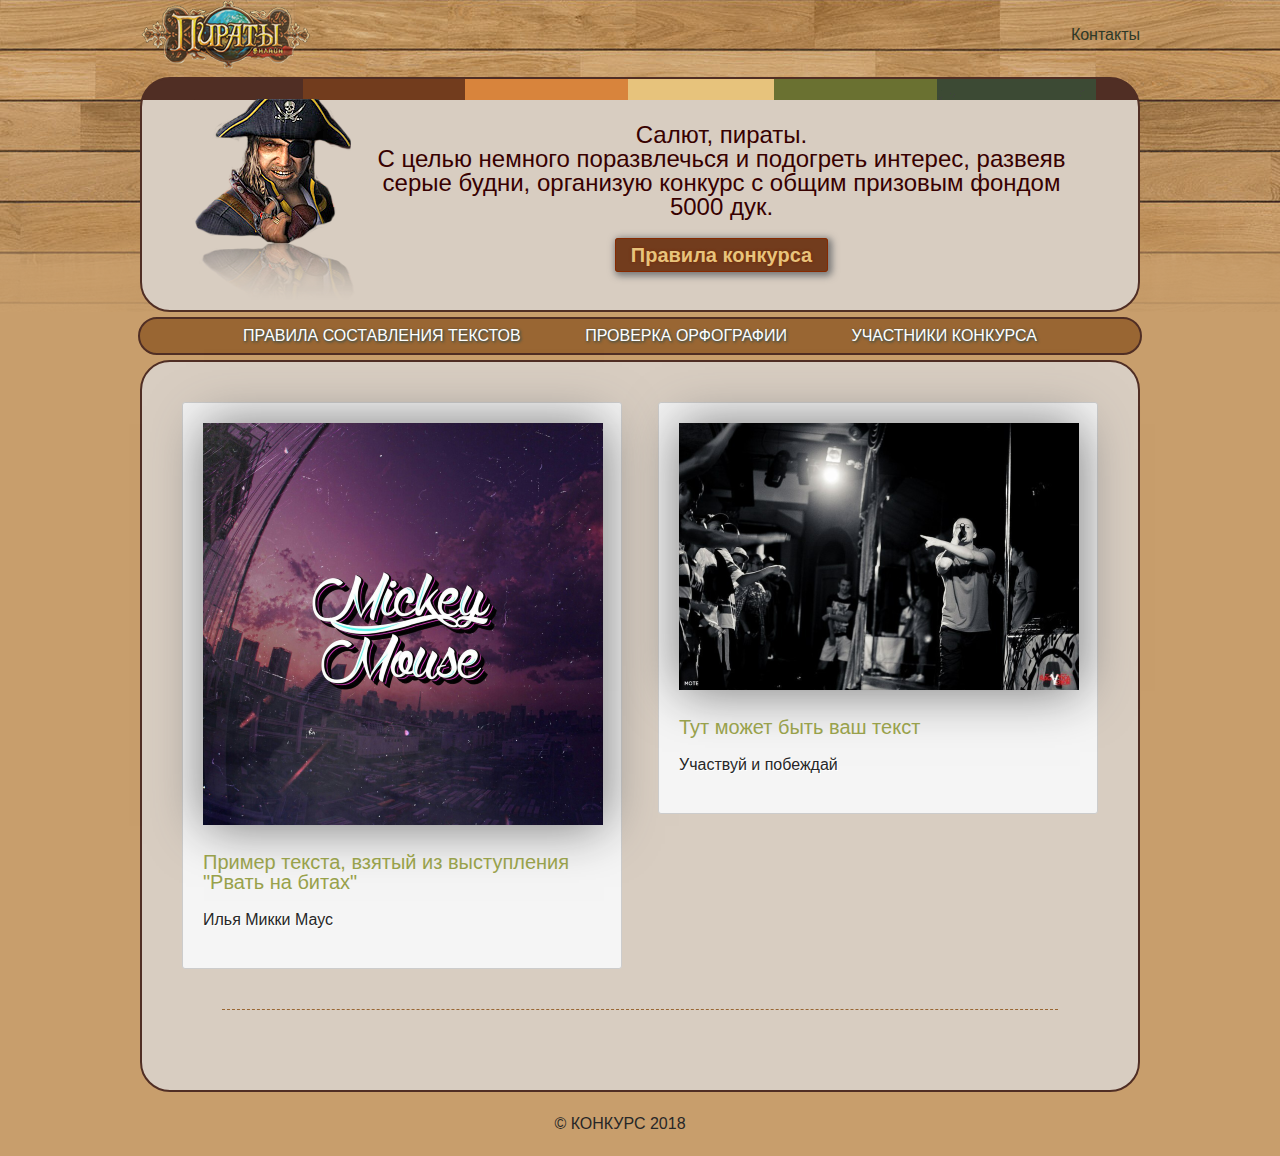
<file: index.html>
<!doctype html>
<html>
	<head>
		<TITLE> Сайт конкурса </TITLE>
		<meta charset="utf-8">
		<link rel="shortcut icon" type="image/x-icon" href="images\logo1.png">
		<link rel="stylesheet" type="text/css" href="style.css" media="all">
	</head>
<body>
	<div class="header">
		<div class="mid">			
			<header>
				<div class="topmenu">
					<aside>											
						<a href="Contact.html">Контакты</a>

					</aside>
				</div>
				<img src="images\pir.png" alt="Ёхо хо и бутылка рому" title="">
				<div class="afisha">
					<img src="images\hel.png" alt="Логотип сайта" title="Ёхо хо и бутылка рому">
					<h3>Салют, пираты.<br>С целью немного поразвлечься и подогреть интерес, развеяв серые будни, организую конкурс с общим призовым фондом 5000 дук.</h3>
					<p><a href="rule.html">Правила конкурса</a></p>
					<div class="afisha1"></div>
					
					<div class="clear"></div>
				</div>
			</header>
		</div>
	</div>
	<div class="menu">
		<div class="mid">
			<nav>
				<ul>
					<li>
						<a href="https://www.stihi.ru/2009/05/23/2200" target="_blank">Правила составления текстов</a>
					</li>
					<li>
						<a href="http://online.orfo.ru/" target="_blank">Проверка орфографии</a>
					</li>
					<li>
						<a href="#">Участники конкурса</a>
					</li>
				</ul>
			</nav>
		</div>
	</div>
	<div class="content">
		<div class="mid">
			<div class="fon">
				<div class="block">
					<a href="text.html">
					<div class="anons">
						<section>
							<img src="images/im1.png" alt="Анимация в CSS3">
							<h3>Пример текста, взятый из выступления "Рвать на битах"</h3>
							<p>Илья Микки Маус</p>
						</section>
					</div>
					</a>
				</div>

				<div class="block">
					<a href="#">
					<div class="anons">
						<section>
							<img src="images/im2.png" alt="Адаптивный дизайн">
							<h3>Тут может быть ваш текст</h3>
							<p>Участвуй и побеждай</p>
						</section>
					</div>
					</a>
				</div>

				<div class="clear"></div>
				<hr class="Line">			
				
			</div>
		</div>
	</div>
	<div class="footer">
		<div class="mid">
			<span>&copy; Конкурс 2018 </span></span> <span>
		</div>
	</div>
</body>
</html>
</file>
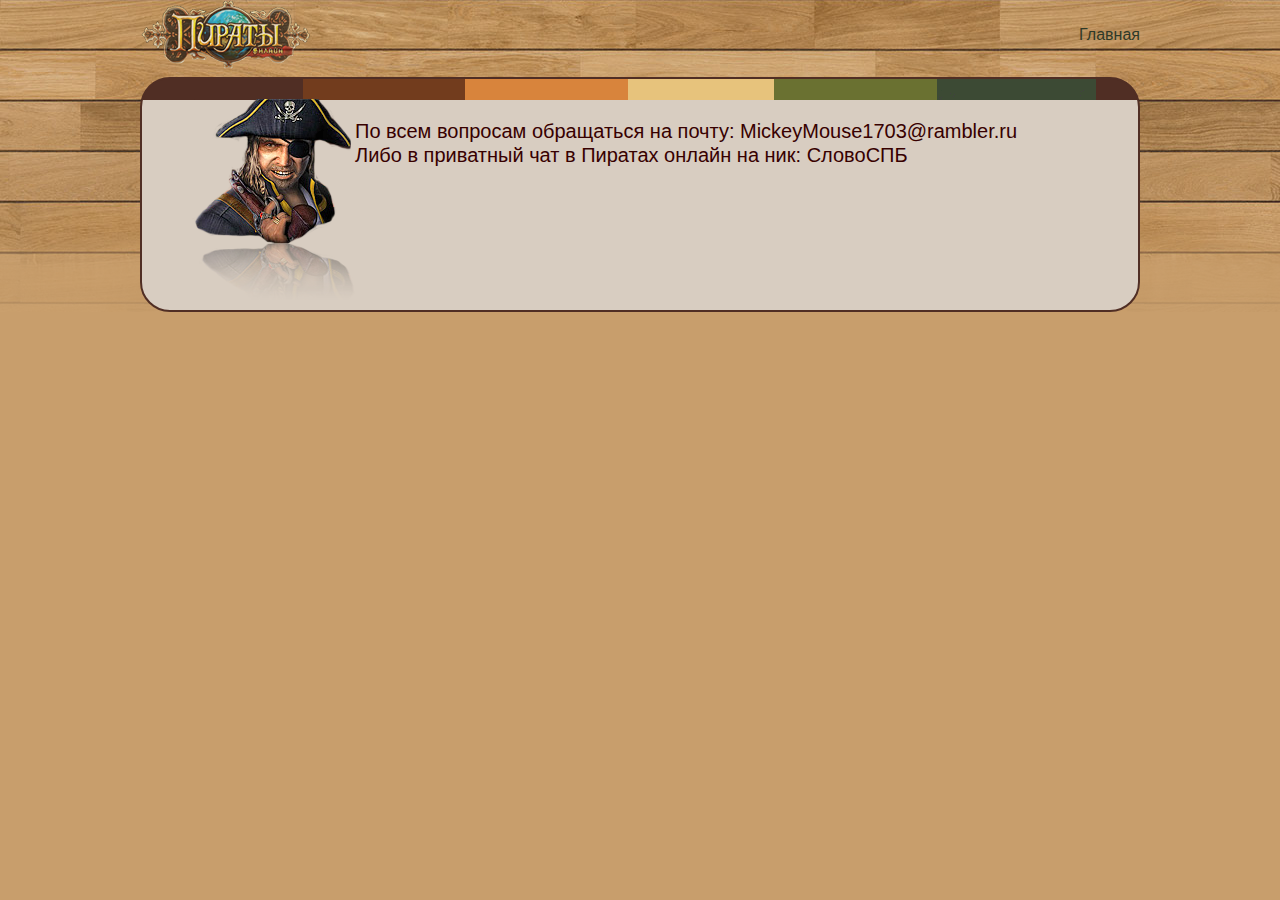
<file: Contact.html>
<!doctype html>
<html>
	<head>
		<TITLE> Сайт конкурса </TITLE>
		<meta charset="utf-8">
		<link rel="shortcut icon" type="image/x-icon" href="images\logo1.png">
		<link rel="stylesheet" type="text/css" href="style.css" media="all">
	</head>
<body>
	<div class="header">
		<div class="mid">			
			<header>
				<div class="topmenu">
					<aside>
						<a href="index.html">Главная</a>
					</aside>
				</div>
				<img src="images\pir.png" alt="Логотип сайта" title="">
				<div class="afisha2">
					<img src="images\hel.png" alt="Логотип сайта" title="На абордаж!">
					<h3>По всем вопросам обращаться на почту: MickeyMouse1703@rambler.ru<br>
						Либо в приватный чат в Пиратах онлайн на ник: СловоСПБ</h3>					
					<div class="afisha1"></div>
					
					<div class="clear"></div>
				</div>
			</header>
		</div>
	</div>	
	
</body>
</html>
</file>
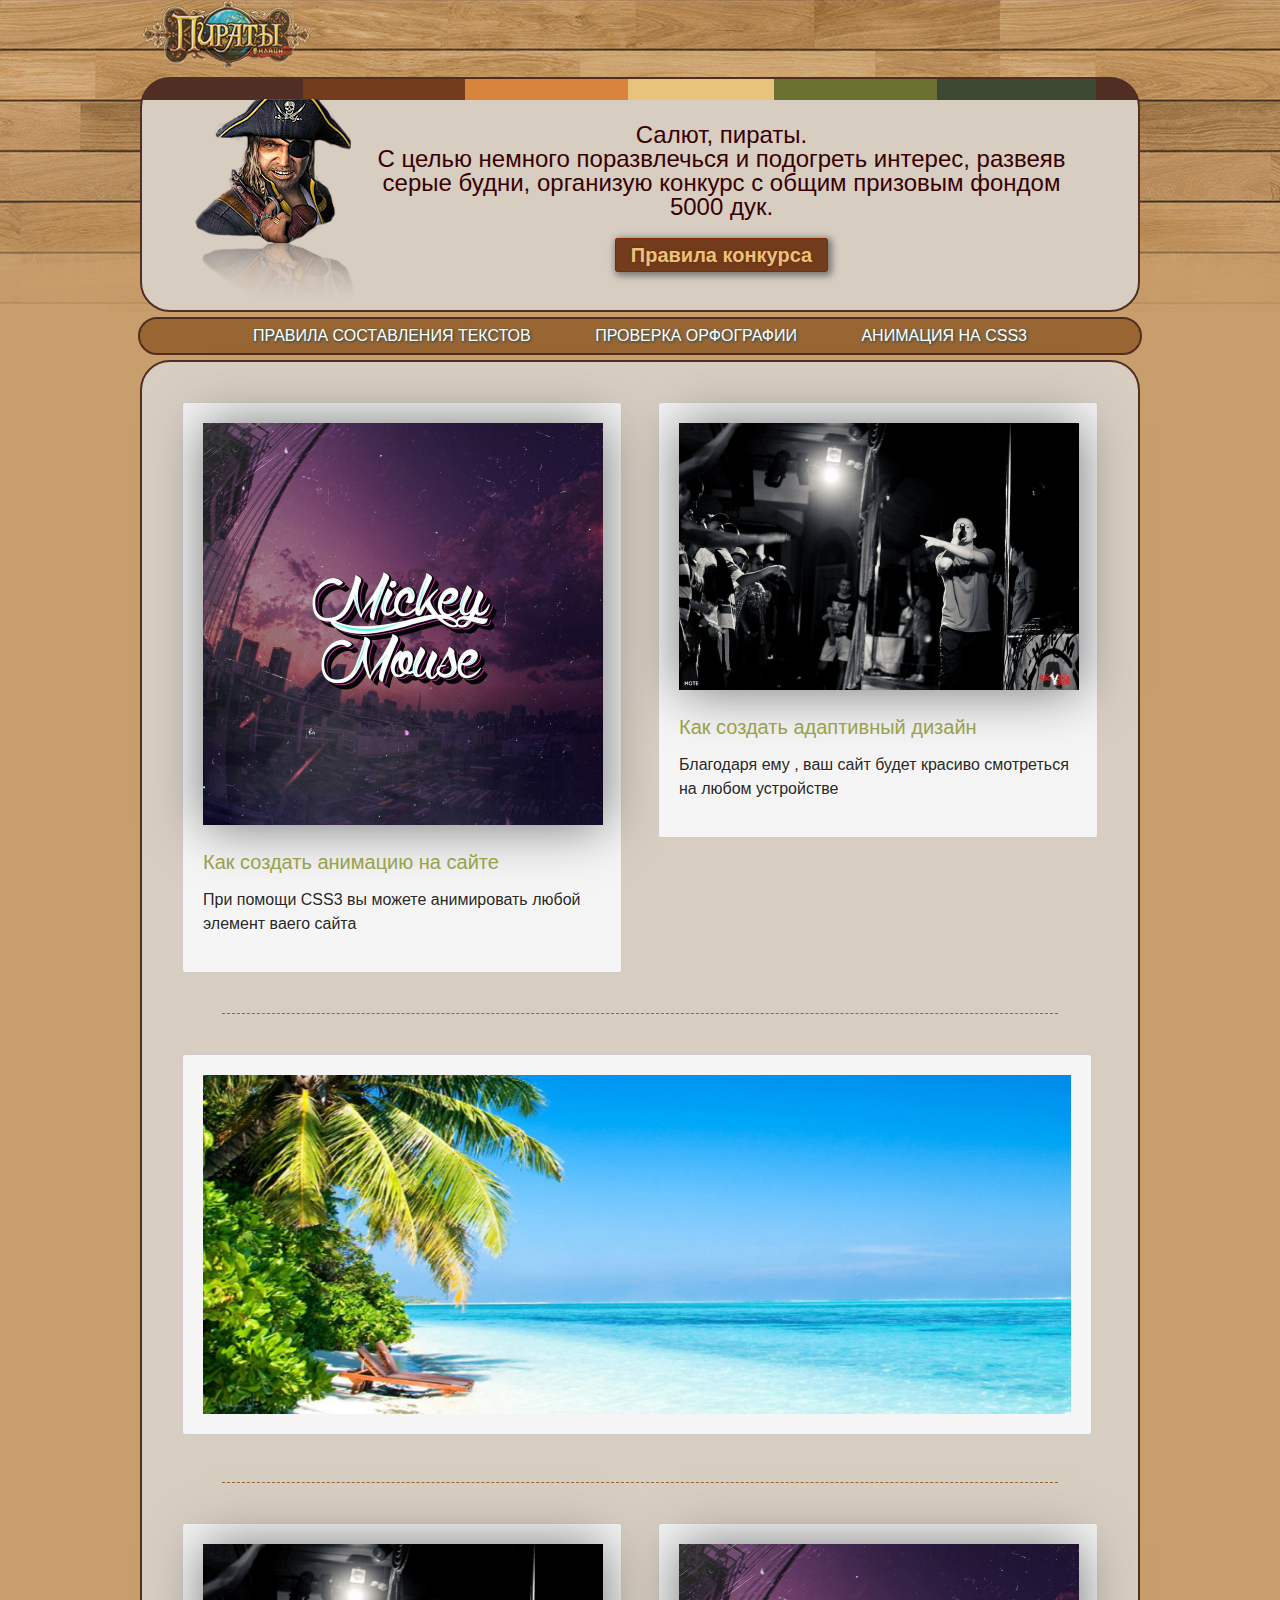
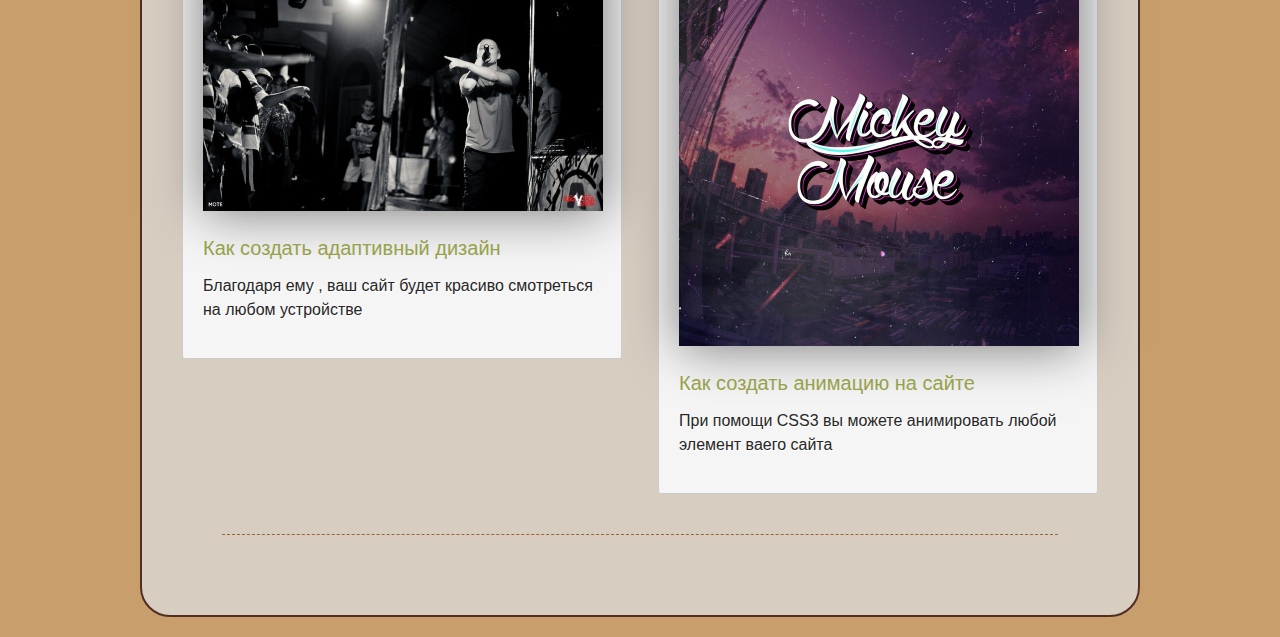
<file: index — копия.html>
<!doctype html>
<html>
	<head>
		<TITLE> Сайт конкурса </TITLE>
		<meta charset="utf-8">
		<link rel="shortcut icon" type="image/x-icon" href="images\ImQuiz~1.ico">
		<link rel="stylesheet" type="text/css" href="style.css" media="all">
	</head>
<body>
	<div class="header">
		<div class="mid">			
			<header>
				<div class="topmenu">
					<aside>											
						

					</aside>
				</div>
				<img src="images\pir.png" alt="Логотип сайта" title="Логотип сайта">
				<div class="afisha">
					<img src="images\hel.png" alt="Логотип сайта" title="Логотип сайта">
					<h3>Салют, пираты.<br>С целью немного поразвлечься и подогреть интерес, развеяв серые будни, организую конкурс с общим призовым фондом 5000 дук.</h3>
					<p><a href="rule.html">Правила конкурса</a></p>
					<div class="afisha1"></div>
					
					<div class="clear"></div>
				</div>
			</header>
		</div>
	</div>
	<div class="menu">
		<div class="mid">
			<nav>
				<ul>
					<li>
						<a href="http://www.elitarium.ru/pravila_sostavlenija_tekstov/" target="_blank">Правила составления текстов</a>
					</li>
					<li>
						<a href="http://online.orfo.ru/" target="_blank">Проверка орфографии</a>
					</li>
					<li>
						<a href="#">Анимация на CSS3</a>
					</li>
				</ul>
			</nav>
		</div>
	</div>
	<div class="content">
		<div class="mid">
			<div class="fon">
				<div class="block">
					<a href="#">
					<div class="anons">
						<section>
							<img src="images/im1.png" alt="Анимация в CSS3">
							<h3>Как создать анимацию на сайте</h3>
							<p>При помощи CSS3 вы можете анимировать любой элемент ваего сайта</p>
						</section>
					</div>
					</a>
				</div>

				<div class="block">
					<a href="#">
					<div class="anons">
						<section>
							<img src="images/im2.png" alt="Адаптивный дизайн">
							<h3>Как создать адаптивный дизайн</h3>
							<p>Благодаря ему , ваш сайт будет красиво смотреться на любом устройстве</p>
						</section>
					</div>
					</a>
				</div>

				<div class="clear"></div>
				<hr class="Line">
				<div class="rek">
					<a href="https://vk.com/im?sel=36116361">
						<img src="images/im3.png" alt="Верстаем на 5 с +">
					</a>
					
				</div>
				<hr class="Line">
				<div class="clear"></div>
				<div class="block">
					<a href="#">
					<div class="anons">
						<section>
							<img src="images/im1.png" alt="Анимация в CSS3">
							<h3>Как создать анимацию на сайте</h3>
							<p>При помощи CSS3 вы можете анимировать любой элемент ваего сайта</p>
						</section>
					</div>
					</a>
				</div>
				
				<div class="block">
					<a href="#">
					<div class="anons">
						<section>
							<img src="images/im2.png" alt="Адаптивный дизайн">
							<h3>Как создать адаптивный дизайн</h3>
							<p>Благодаря ему , ваш сайт будет красиво смотреться на любом устройстве</p>
						</section>
					</div>

					</a>
				</div>
				<div class="clear"></div>
				<hr class="Line">
	
			</div>
		</div>
	</div>
	<div class="footer">
		<div class="mid"></div>
	</div>
</body>
</html>
</file>
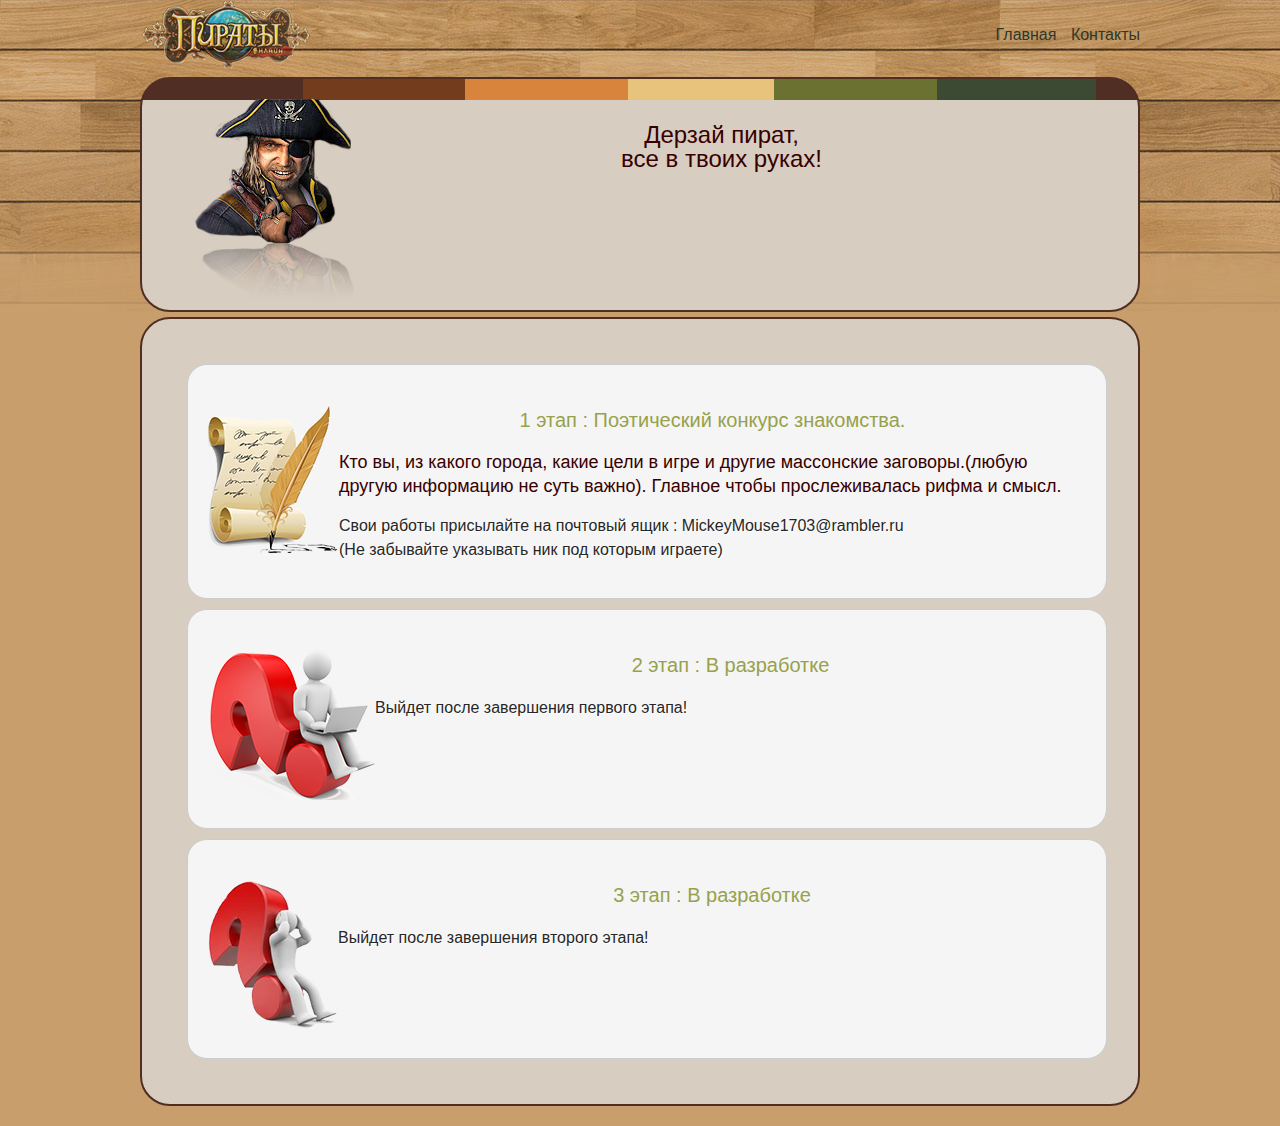
<file: rule.html>
<!doctype html>
<html>
	<head>
		<TITLE> Сайт конкурса </TITLE>
		<meta charset="utf-8">
		<link rel="shortcut icon" type="image/x-icon" href="images\logo1.png">
		<link rel="stylesheet" type="text/css" href="style.css" media="all">
	</head>
<body>
	<div class="header">
		<div class="mid">			
			<header>
				<div class="topmenu">
					<aside>
						<a href="index.html">Главная</a>
						<a href="Contact.html">Контакты</a>
					</aside>
				</div>
				<img src="images\pir.png" alt="Логотип сайта" title="">
				<div class="afisha">
					<img src="images\hel.png" alt="Логотип сайта" title="На абордаж!">
					<h3>Дерзай пират, <br>все в твоих руках!</h3>					
					<div class="afisha1"></div>
					
					<div class="clear"></div>
				</div>
			</header>
		</div>
	</div>
	<div class="content">
		<div class="mid">
			<div class="fon1">	
				
				<div class="block1">
					
					<div class="anons1">
						<section>
							<img src="images\pero.png" alt="Первый этап">
							<h3>1 этап : Поэтический конкурс знакомства.</h3>
							<h2>Кто вы, из какого города, какие цели в игре и другие массонские заговоры.(любую другую информацию не суть важно). 
							   Главное чтобы прослеживалась рифма и смысл. 
							   </h2>
							<p> Свои работы присылайте на почтовый ящик : MickeyMouse1703@rambler.ru
							   <br>                                  (Не забывайте указывать ник под которым играете)</p>
						</section>
					</div>					
				</div>

				<div class="block1">
					
					<div class="anons1">
						<section>
							<img src="images\vopros2.png" alt="Второй этап">
							<h3>2 этап : В разработке </h3>
							<h2>  							   </h2>
							<p> Выйдет после завершения первого этапа! <br><br><br><br> 	 </p>
						</section>
					</div>					
				</div>

				<div class="block1">
					
					<div class="anons1">
						<section>
							<img src="images\vopros1.png" alt="Третий этап">
							<h3>3 этап : В разработке</h3>
							<h2>  						   </h2>
							<p> Выйдет после завершения второго этапа! <br><br><br> <br>	 </p>
						</section>
					</div>					
				</div>
				<div class="clear"></div>
			</div>
		</div>
	</div>
	<div class="footer">
		<div class="mid"></div>
	</div>
</body>
</html>
</file>
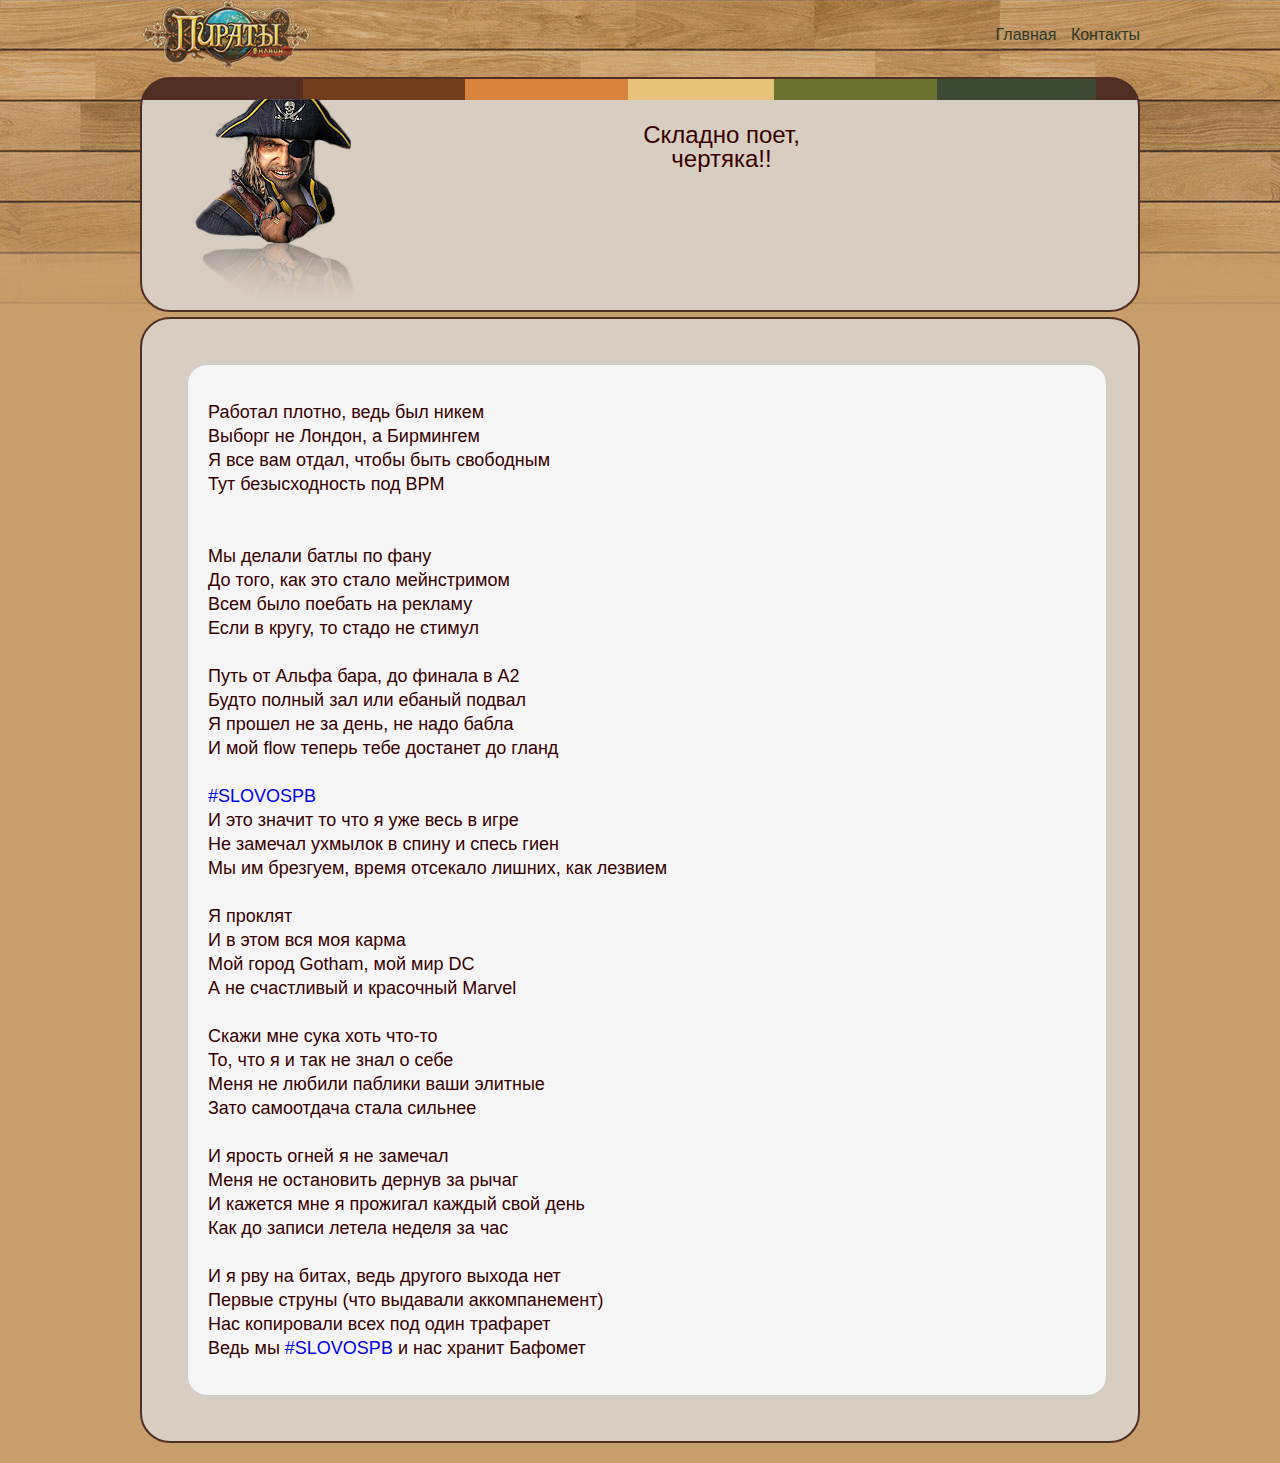
<file: text.html>
<!doctype html>
<html>
	<head>
		<TITLE> Сайт конкурса </TITLE>
		<meta charset="utf-8">
		<link rel="shortcut icon" type="image/x-icon" href="images\logo1.png">
		<link rel="stylesheet" type="text/css" href="style.css" media="all">
	</head>
<body>
	<div class="header">
		<div class="mid">			
			<header>
				<div class="topmenu">
					<aside>
						<a href="index.html">Главная</a>
						<a href="Contact.html">Контакты</a>
					</aside>
				</div>
				<img src="images\pir.png" alt="Логотип сайта" title="">
				<div class="afisha">
					<img src="images\hel.png" alt="Логотип сайта" title="На абордаж!">
					<h3>Складно поет, <br>чертяка!!</h3>					
					<div class="afisha1"></div>
					
					<div class="clear"></div>
				</div>
			</header>
		</div>
	</div>
	<div class="content">
		<div class="mid">
			<div class="fon1">	
				
				<div class="block1">
					
					<div class="anons1">
						<section>
							<!img src="images/pero.png" alt="Первый этап">
							<h2>
							   
							 Работал плотно, ведь был никем<br> 
								Выборг не Лондон, а Бирмингем <br>
								Я все вам отдал, чтобы быть свободным <br>
								Тут безысходность под BPM <br><br>
								<br>
								Мы делали батлы по фану <br>
								До того, как это стало мейнстримом <br>
								Всем было поебать на рекламу <br>
								Если в кругу, то стадо не стимул <br><br>

								Путь от Альфа бара, до финала в А2 <br>
								Будто полный зал или ебаный подвал <br>
								Я прошел не за день, не надо бабла <br>
								И мой flow теперь тебе достанет до гланд <br><br>

								<a href="http://ru.battleraprus.wikia.com/wiki/SLOVOSPB" target="_blank">#SLOVOSPB</a> <br>
								И это значит то что я уже весь в игре <br>
								Не замечал ухмылок в спину и спесь гиен <br>
								Мы им брезгуем, время отсекало лишних, как лезвием <br><br>

								Я проклят <br>
								И в этом вся моя карма <br>
								Мой город Gotham, мой мир DC <br>
								А не счастливый и красочный Marvel <br><br>

								Скажи мне сука хоть что-то <br>
								То, что я и так не знал о себе <br>
								Меня не любили паблики ваши элитные <br>
								Зато самоотдача стала сильнее <br><br>

								И ярость огней я не замечал <br>
								Меня не остановить дернув за рычаг <br>
								И кажется мне я прожигал каждый свой день <br>
								Как до записи летела неделя за час <br><br>

								И я рву на битах, ведь другого выхода нет <br>
								Первые струны (что выдавали аккомпанемент) <br>
								Нас копировали всех под один трафарет <br>
								Ведь мы <a href="http://ru.battleraprus.wikia.com/wiki/SLOVOSPB" target="_blank">#SLOVOSPB</a> и нас хранит Бафомет</h2>
						</section>
					</div>					
				</div>
				<div class="clear"></div>
			</div>
		</div>
	</div>
	<div class="footer">
		<div class="mid"></div>
	</div>
</body>
</html>
</file>
<file: style.css>
body{background: #c89e6c; margin: 0; padding: 0; /* url(images/palub.png)*/
font: 16px/24px arial, tahoma, sans-serif; color: #272727}
a{text-decoration: none;}
a:hover{transition: all 0.5s;}

/*Структура сайта*/
div.mid{width: 1000px; margin: 0 auto;}
div.header{background: url(../images/Palub.png);
}
/*url(../images/Palub.png);*/
div.footer{margin: 20px 0; text-align: center; text-transform: uppercase;}
/*Шапка сайта*/
div.topmenu{float: right; height: 70px; line-height: 70px; }
.topmenu a{margin: 0 0 0 10px; color: #2e3928;}
.topmenu a:hover{color: #fff;}
.afisha{padding: 20px 50px 10px 50px; background: #d8cdc1 url(../images/headline.png) repeat-x; border-radius: 30px;border: 2px solid #502e24; margin: 0 0 5px 0px;}
.afisha img{float: left;}
.afisha h3{font-size: 24px; font-weight: normal; text-align: center; color: #370000;}

.afisha p{text-align: center;}
.afisha a{font-size: 20px; color: #e7c37c; font-weight: bold;
		background: #723c1d; border: 1px solid #862900; padding:  5px 15px;
		border-radius: 3px; box-shadow: 2px 2px 7px 2px #777; text-shadow: 0px 0px 3px #752300;}
.afisha a:hover{background: #e7c37c; border: 1px solid #723c1d; text-shadow: 0px 0px 3px #e7c37c; color: #723c1d;}	

.afisha2{padding: 20px 50px 10px 50px; background: #d8cdc1 url(../images/headline.png) repeat-x; border-radius: 30px;border: 2px solid #502e24; margin: 0 0 5px 0px;}
.afisha2 img{float: left;}
.afisha2 h3{font-size: 20px; font-weight: normal;  color: #370000;}

/*Мнею*/	
.menu{background: #996633; border-left: 100px; border-right: none; border-radius: 30px;border: 2px solid #502e24; width: 1000px; margin: 0 auto 5px auto; }
.menu ul{margin: 0; padding: 0; list-style: none; text-align:  center;}
.menu ul li{display: inline-block; margin: 5px 30px;}
.menu ul li a{color: #fff; text-transform: uppercase; text-shadow: 1px 1px 3px #0b4455;}
.menu ul li a:hover{color: #98a14b; }


/*Контент*/
.fon{background: #d8cdc1; border: 1px solid #ccc; border-top: none; padding: 40px; border-radius: 30px;border: 2px solid #502e24;}
.fon hr.Line {border: none; border-bottom: 1px dashed #996633 ; height: 0; margin:  40px}
.block{width: 440px; float: left;}
.block:nth-of-type(even){width: 440px; float: right; }
.block a p{color: #272727;}

.anons{background: #f5f5f5; border: 1px solid #ccc; border-radius: 3px; padding: 20px;}
.anons:hover {background:  #e0eff4; border: 1px sold #bfd5dd; transition: all 1s;}
.anons img{box-shadow: 1px 1px 50px #777;transition: transform 0.5s;}
.anons:hover img{transform:scale(1.1) rotate(2deg); }
.block:nth-of-type(even) .anons:hover img{transform:scale(1.1) rotate(-2deg);}
.anons h3{font-size: 20px; font-weight: normal; margin: 20px 0 10px; color: #98a14b; padding: 0; line-height: 20px;}
.anons p { text-shadow: 1px 1px 0 #fff; }

.fon1{background: #d8cdc1; border: 1px solid #ccc; border-top: none; padding: 40px; border-radius: 30px;border: 2px solid #502e24;}
.fon1 hr.Line {border: none; border-bottom: 1px dashed #996633 ; height: 0; margin:  40px;}
.block1{width: 920px; float: left;margin:  5px 5px}
.block1 img{float: left; position: relative;}
.block1 h3{font-size: 24px; font-weight: normal; text-align: center; color: #370000;}
.block1 h2{font-size: 18px; font-weight: normal; color: #370000;}
.block1  p{color: #272727; font-size: 16px; }
@-webkit-keyframes prigskok{
	0%{top:0;}
	10%{top:40px;}
	20%{top:-30px;}
	30%{top:40px;}
	40%{top:-20px;}
	50%{top:40px;}
	60%{top:-10px;}
	70%{top:40px;}
	80%{top:0;}
	90%{top:40px;}
	95%{top:20px;}
	100%{top:0px;}
}
@-moz-keyframes prigskok{
	0%{top:0;}
	10%{top:40px;}
	20%{top:-30px;}
	30%{top:40px;}
	40%{top:-20px;}
	50%{top:40px;}
	60%{top:-10px;}
	70%{top:40px;}
	80%{top:0;}
	90%{top:40px;}
	95%{top:20px;}
	100%{top:0px;}
}
@keyframes prigskok{
	0%{top:0;}
	10%{top:40px;}
	20%{top:-30px;}
	30%{top:40px;}
	40%{top:-20px;}
	50%{top:40px;}
	60%{top:-10px;}
	70%{top:40px;}
	80%{top:0;}
	90%{top:40px;}
	95%{top:20px;}
	100%{top:0px;}
}
.block1 img:hover{-webkit-animation: prigskok 2s;animation: prigskok 2s;-moz-animation: prigskok 2s;}

.anons1{background: #f5f5f5; border: 1px solid #ccc; border-radius: 20px; padding: 20px;}
.anons1 h3{font-size: 20px; margin: 20px 0 10px; color: #98a14b; padding: 0; font-weight: normal; line-height: 30px;}
.anons1 p { text-shadow: 1px 1px 0 #fff; }

.rek{margin: 40px 0;}
.rek img{background: #f5f5f5; border: 1px solid #ccc; border-radius: 3px; padding: 20px;}

/*подвал*/
div.footer span {margin: 0 20px;}
.clear{clear: both;}

/*Адаптивный дизайн*/
@media screen and (max-width: 1000px){
	div.mid{width: 95%;}
	div.menu{width: 95%;}
	div.block{width: 48%;}
	div.block:nth-of-type(even){width: 48%;}
	div.block1{width: 95%;}
	div.afisha h3{font-size: 20px;}
	div.afisha2 h3{font-size: 18px;}	
	div.anons img{width: 100%;}
	
	.anons h3{font-size: 20px;}

}

@media screen and (max-width: 640px){

	div.block{width: auto; float: none; margin-bottom: 40px;}
	div.block:nth-of-type(even){width: auto;float: none; margin-bottom: 40px;}


}
</file>
